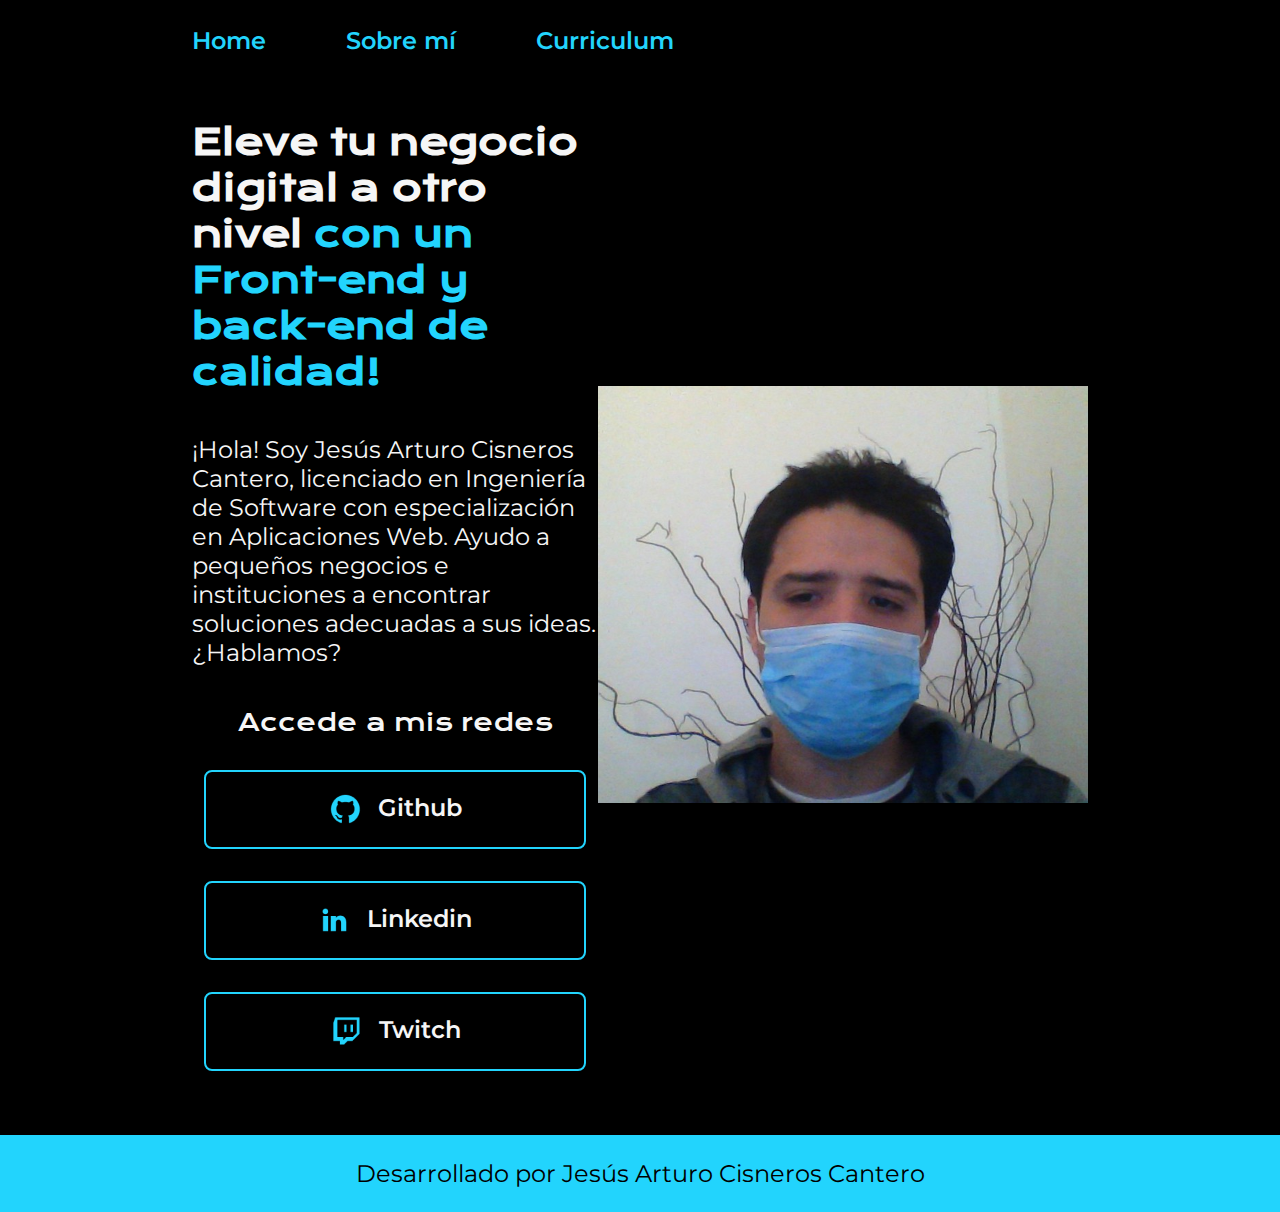
<file: index.html>
<!DOCTYPE html>
<html lang="es-mx">
  <head>
    <meta charset="UTF-8" />
    <meta http-equiv="X-UA-Compatible" content="IE=edge" />
    <meta name="viewport" content="width=device-width, initial-scale=1.0" />
    <title>Portafolio</title>
    <link rel="stylesheet" href="styles/style.css" />
  </head>
  <body>
    <header class="header">
      <nav class="header__menu">
        <a class="header__menu__link" href="index.html">Home</a>
        <a class="header__menu__link" href="about.html">Sobre mí</a>
        <a class="header__menu__link" href="curriculum.html">Curriculum </a>
      </nav>
    </header>
    <main class="presentacion">
      <section class="presentacion__contenido">
        <h1 class="presentacion__contenido__titulo">
          Eleve tu negocio digital a otro nivel
          <strong class="titulo-destaque"
            >con un Front-end y back-end de calidad!
          </strong>
        </h1>
        <p class="presentacion__contenido__texto">
          ¡Hola! Soy Jesús Arturo Cisneros Cantero, licenciado en Ingeniería de
          Software con especialización en Aplicaciones Web. Ayudo a pequeños
          negocios e instituciones a encontrar soluciones adecuadas a sus ideas.
          ¿Hablamos?
        </p>
        <div class="presentacion__enlaces">
          <h2 class="presentacion__enlaces__subtitulo">Accede a mis redes</h2>
          <a
            class="presentacion__enlaces__link"
            href="https://github.com/jesus-cisneros-ingeniero-software"
          >
            <img src="./assets/github.png" />
            Github
          </a>
          <a
            class="presentacion__enlaces__link"
            href="https://www.linkedin.com/in/jesus-arturo-cisneros-canteros/"
          >
            <img src="./assets/linkedin.png" />
            Linkedin
          </a>
          <a class="presentacion__enlaces__link" href="https://twitch.tv/">
            <img src="./assets/twitch.png" />
            Twitch
          </a>
        </div>
      </section>
      <img
        src="./assets/perfil.png"
        alt="Foto de Jesús cisneros desarrolando un proyecto"
      />
    </main>
    <footer class="footer">
      <p>Desarrollado por Jesús Arturo Cisneros Cantero</p>
    </footer>
  </body>
</html>
</file>
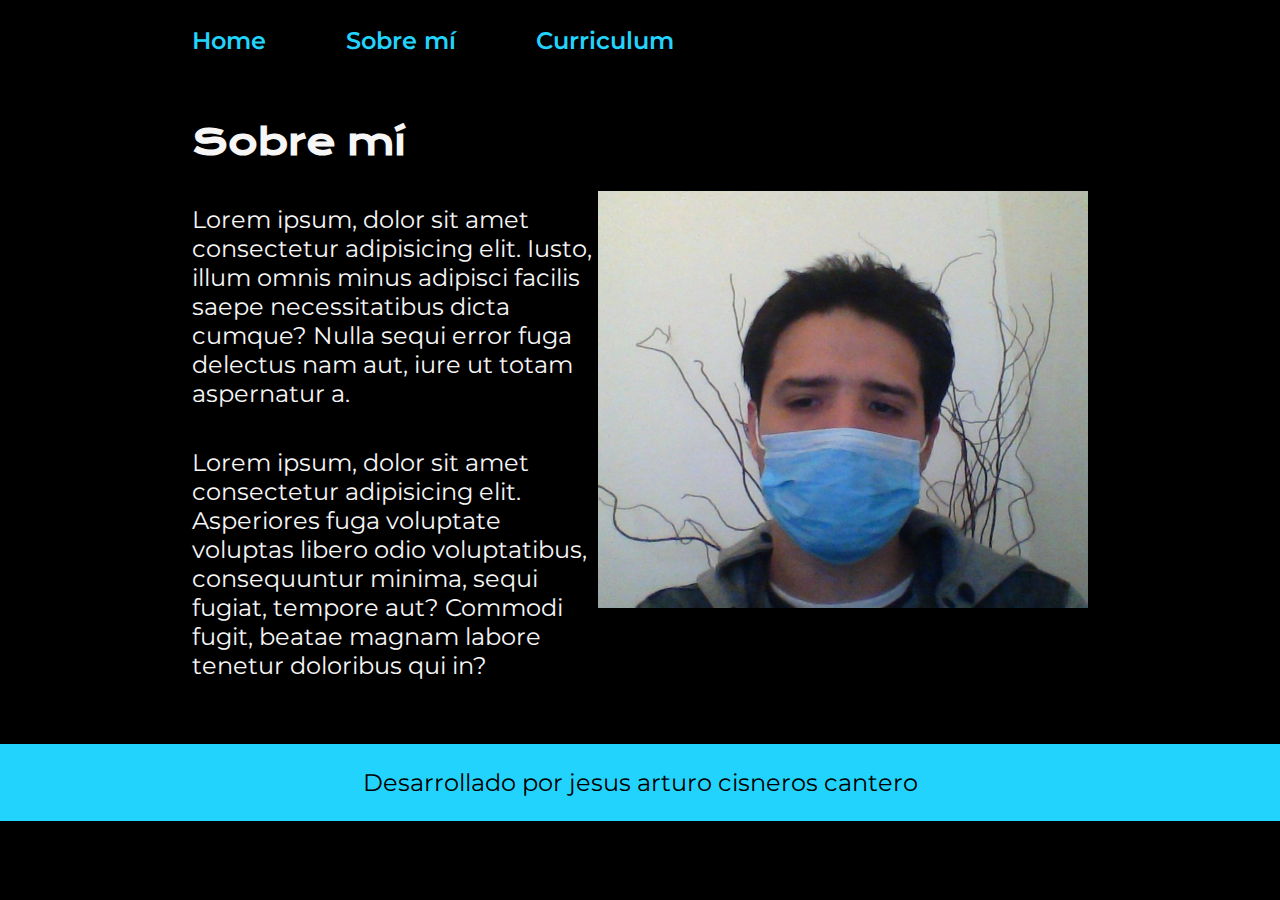
<file: about.html>
<!DOCTYPE html>
<html lang="es-mx">
  <head>
    <meta charset="UTF-8" />
    <meta name="viewport" content="width=device-width, initial-scale=1.0" />
    <title>Sobre mi</title>
    <link rel="stylesheet" href="./styles/style.css" />
  </head>
  <body>
    <header class="header">
      <nav class="header__menu">
        <a class="header__menu__link" href="index.html">Home</a>
        <a class="header__menu__link" href="about.html">Sobre mí</a>
        <a class="header__menu__link" href="curriculum.html">Curriculum </a>
      </nav>
    </header>
    <main class="presentacion">
      <section class="presentacion__contenido">
        <h1 class="presentacion__contenido__titulo">Sobre mí</h1>
        <p class="presentacion__contenido__texto">
          Lorem ipsum, dolor sit amet consectetur adipisicing elit. Iusto, illum
          omnis minus adipisci facilis saepe necessitatibus dicta cumque? Nulla
          sequi error fuga delectus nam aut, iure ut totam aspernatur a.
        </p>
        <p class="presentacion__contenido__texto">
          Lorem ipsum, dolor sit amet consectetur adipisicing elit. Asperiores
          fuga voluptate voluptas libero odio voluptatibus, consequuntur minima,
          sequi fugiat, tempore aut? Commodi fugit, beatae magnam labore tenetur
          doloribus qui in?
        </p>
      </section>
      <img
        src="./assets/perfil.png"
        alt="Foto de Jesús cisneros desarrolando un proyecto"
      />
    </main>
    <footer class="footer">
      <p>Desarrollado por jesus arturo cisneros cantero</p>
    </footer>
  </body>
</html>
</file>
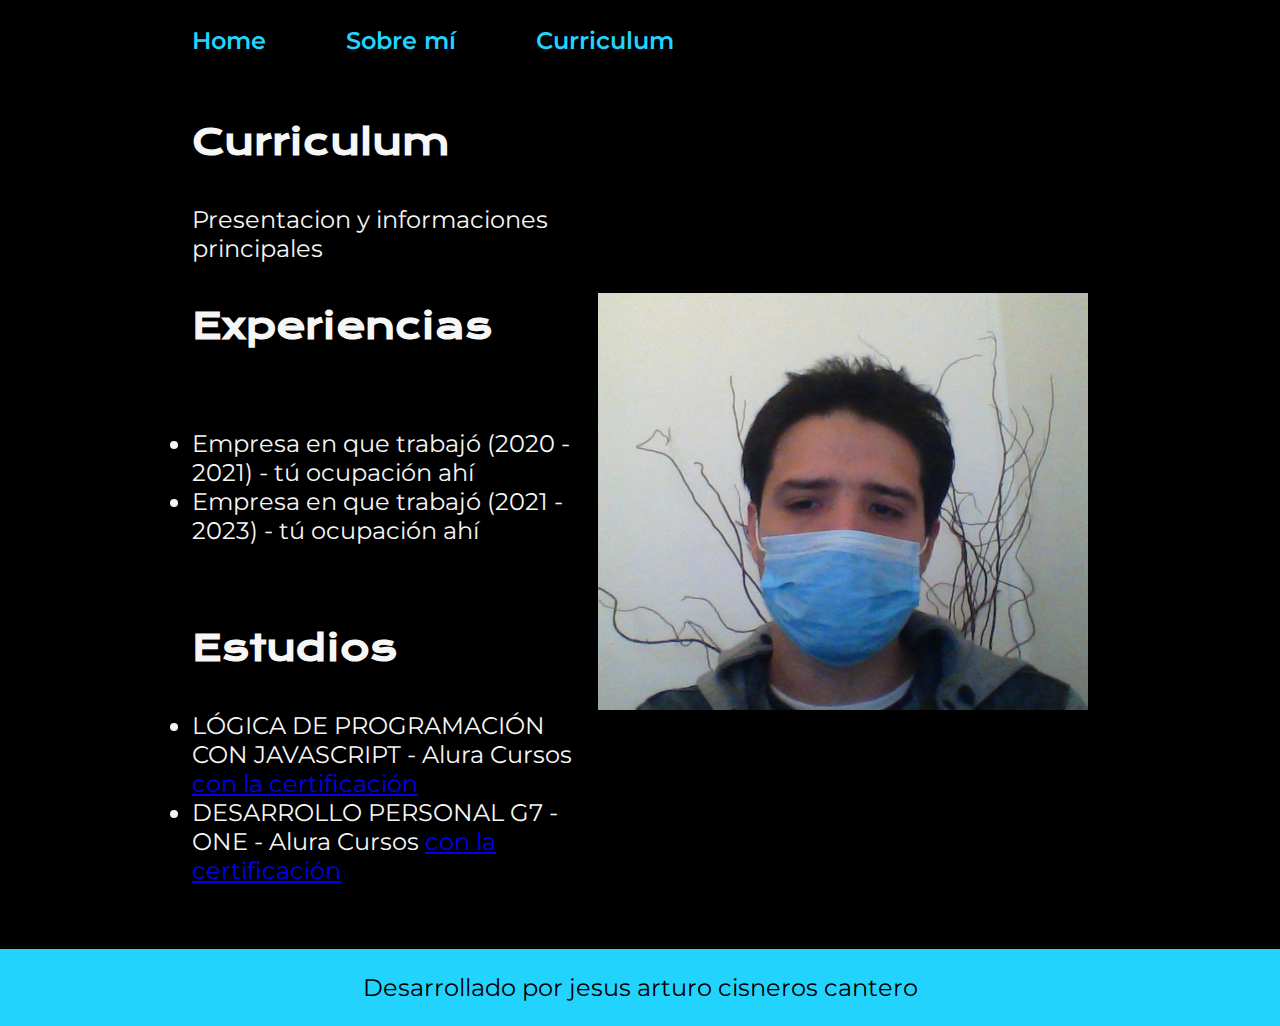
<file: curriculum.html>
<!DOCTYPE html>
<html lang="es-mx">
  <head>
    <meta charset="UTF-8" />
    <meta name="viewport" content="width=device-width, initial-scale=1.0" />
    <title>Curriculum</title>
    <link rel="stylesheet" href="./styles/style.css" />
  </head>
  <body>
    <header class="header">
      <nav class="header__menu">
        <a class="header__menu__link" href="index.html">Home</a>
        <a class="header__menu__link" href="about.html">Sobre mí</a>
        <a class="header__menu__link" href="curriculum.html">Curriculum </a>
      </nav>
    </header>
    <main class="presentacion">
        <section class="presentacion__contenido">
            <h1 class="presentacion__contenido__titulo">
                Curriculum</h1>
                <p class="presentacion__contenido__texto">
                    Presentacion y informaciones principales

                </p>
                <h2 class="presentacion__contenido__titulo">Experiencias</h2>
                <p class="presentacion__contenido__texto">
                    <ul class="presentacion__contenido__texto">
                        <li> Empresa en que trabajó (2020 - 2021) - tú ocupación ahí </li>
                        <li> Empresa en que trabajó (2021 - 2023) - tú ocupación ahí </li>
                    </ul>
                </p>
                <h2 class="presentacion__contenido__titulo">Estudios</h2>
                <div class="presentacion__contenido__texto">
                    <ul class="presentacion__contenido__texto">
                        <li>LÓGICA DE PROGRAMACIÓN CON JAVASCRIPT - Alura Cursos <a href="./assets/Lógica_programación_Alura.pdf">con la certificación</a></li>
                        <li>DESARROLLO PERSONAL G7 - ONE - Alura Cursos <a href="./assets/Formación-Alura.pdf">con la certificación</a></li>
                    </ul>
                </div>        
        </section>
            <img src="./assets/perfil.png" alt="Foto de Jesús cisneros desarrolando un proyecto">
    </main>
    <footer class="footer">
      <p>Desarrollado por jesus arturo cisneros cantero</p>
    </footer>
  </body>
</html>
</file>
<file: styles/style.css>
@import url('https://fonts.googleapis.com/css2?family=Krona+One&family=Montserrat:wght@400;600&display=swap');

:root {
    --color-primario: #000000;
    --color-secundario: #F6F6F6;
    --color-terciario: #22D4FD;
    --color-hover: #272727;

    --fuente-krona: 'Krona One', sans-serif;
    --fuente-montserrat: 'Montserrat', sans-serif;
}

* {
    padding: 0;
    margin:0;
}

body{
    box-sizing: border-box;
    background-color: var(--color-primario);
    color: var(--color-secundario);
}

.header{
    padding: 2% 0% 0% 15%;
}

.header__menu{
    display: flex;
    gap: 80px;
}
.header__menu__link{
    font-family: var(--fuente-montserrat);
    font-size: 1.5rem;
    font-weight: 600;
    color: var(--color-terciario);
    text-decoration: none;

}

.presentacion {
    padding: 5% 15%;
    display: flex;
    align-items: center;
    justify-content: space-between;
}

.presentacion__contenido{
    width: 50%;
    display: flex;
    flex-direction: column;
    gap: 40px;
}

.presentacion__contenido__titulo{
    font-size: 2.25rem;
    font-family: var(--fuente-krona);
}

.titulo-destaque {
    color: var(--color-terciario); ;
}

.presentacion__contenido__texto{
    font-size: 1.5rem;
    font-family: var(--fuente-montserrat);
}

.presentacion__enlaces{
    display: flex;
    flex-direction: column;
    justify-content: space-between;
    align-items: center;
    gap: 32px;
}

.presentacion__enlaces__subtitulo{
    font-family: var(--fuente-krona);
    font-weight: 400;
    font-size: 1.5rem;
}
.presentacion__enlaces__link{
      display: flex;
      justify-content: center;
      gap: 16px;
      border: 2px solid var(--color-terciario);
      width: 378px;
      text-align: center;
      border-radius: 8px;
      font-size: 1.5rem;
      font-weight: 600;
      padding: 21.5px 0;
      text-decoration: none;
      color: var(--color-secundario);
      font-family: var(--fuente-montserrat);
}

.presentacion__enlaces__link:hover{
    background-color: var(--color-hover);
}

.presentacion__imagen{
    width: 50%;
}

.footer{
    color:var(--color-primario);
    background-color: var(--color-terciario);
    padding: 1.5rem;
    text-align: center;
    font-family: var(--fuente-montserrat);
    font-size: 1.5rem;
    font-weight: 400;
}

@media (max-width: 1200px) {

    .header{
         padding: 10%;  
    }
    .header__menu{
        justify-content: center;
    }
    .presentacion{
        flex-direction: column-reverse;
        padding: 5%;

    }

    .presentacion__contenido{
        width: auto;
    }
    
}
</file>
